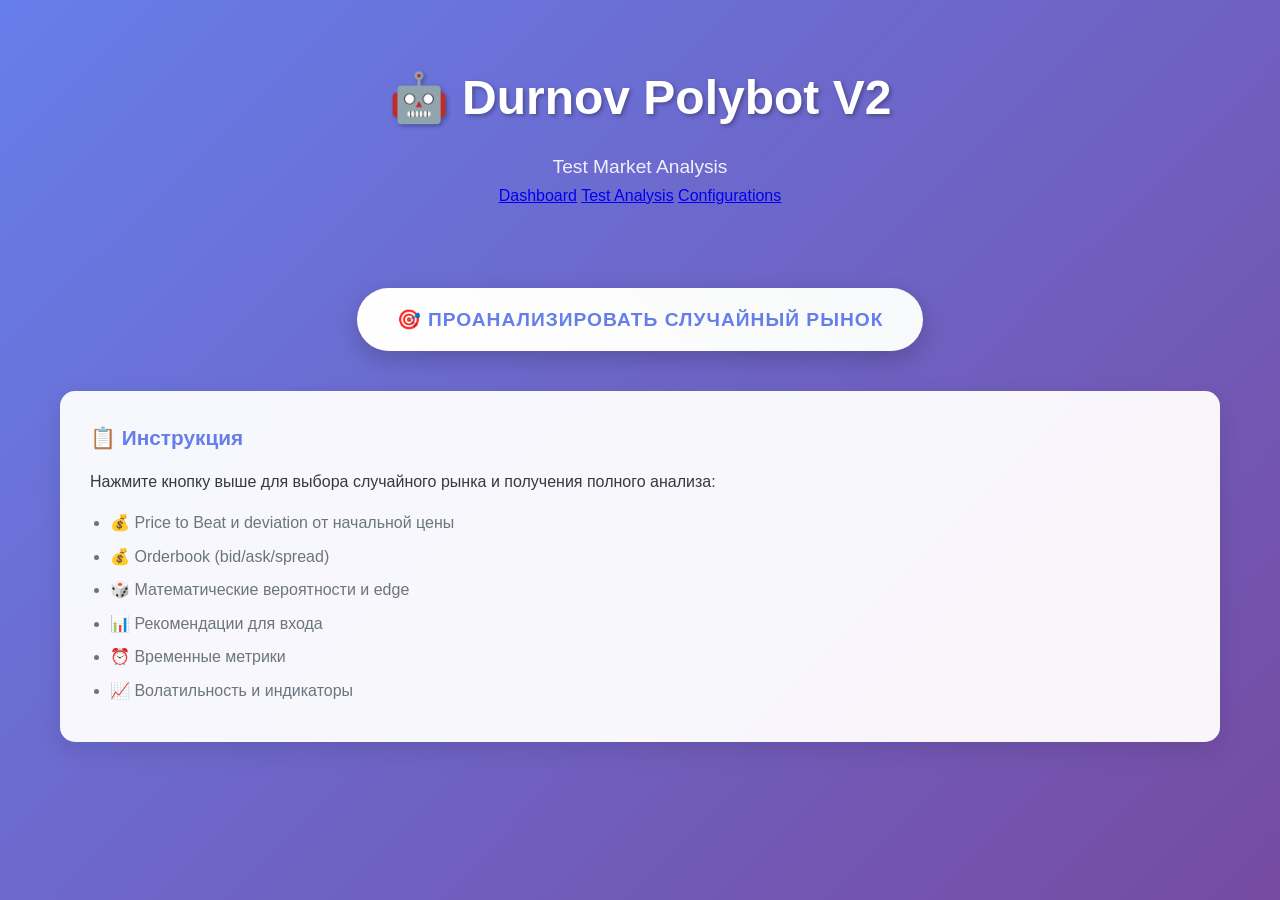
<file: templates/test.html>
<!DOCTYPE html>
<html lang="ru">
<head>
    <meta charset="UTF-8">
    <meta name="viewport" content="width=device-width, initial-scale=1.0">
    <title>Тестирование случайного рынка - Polymarket Bot V2</title>
    <link rel="stylesheet" href="/static/css/test.css">
</head>
<body>
    <div class="container">
        <header>
            <h1>🤖 Durnov Polybot V2</h1>
            <p class="subtitle">Test Market Analysis</p>
            <nav>
                <a href="/">Dashboard</a>
                <a href="/test" class="active">Test Analysis</a>
                <a href="/configurations">Configurations</a>
            </nav>
        </header>

        <main>
            <section class="action-section">
                <button id="analyzeBtn" class="btn-analyze" onclick="analyzeRandomMarket()">
                    🎯 Проанализировать случайный рынок
                </button>
            </section>

            <section id="result" class="result-section hidden">
                <!-- Results will be inserted here by JavaScript -->
            </section>

            <section class="info-section">
                <div class="info-card">
                    <h3>📋 Инструкция</h3>
                    <p>Нажмите кнопку выше для выбора случайного рынка и получения полного анализа:</p>
                    <ul>
                        <li>💰 Price to Beat и deviation от начальной цены</li>
                        <li>💰 Orderbook (bid/ask/spread)</li>
                        <li>🎲 Математические вероятности и edge</li>
                        <li>📊 Рекомендации для входа</li>
                        <li>⏰ Временные метрики</li>
                        <li>📈 Волатильность и индикаторы</li>
                    </ul>
                </div>
            </section>
        </main>
    </div>

    <script src="/static/js/test.js"></script>
</body>
</html>
</file>
<file: static/css/test.css>
/* Polymarket Bot V2 - Test Page Styles */

:root {
    --primary-color: #667eea;
    --secondary-color: #764ba2;
    --success-color: #28a745;
    --danger-color: #dc3545;
    --warning-color: #ffc107;
    --info-color: #17a2b8;
    --light-color: #f8f9fa;
    --dark-color: #343a40;
    --gray-color: #6c757d;
    --border-color: #dee2e6;
    --shadow: 0 2px 4px rgba(0,0,0,0.1);
    --shadow-lg: 0 4px 6px rgba(0,0,0,0.1);
    --border-radius: 8px;
    --border-radius-lg: 15px;
    --transition: all 0.3s ease;
}

* {
    margin: 0;
    padding: 0;
    box-sizing: border-box;
}

body {
    font-family: 'Segoe UI', Tahoma, Geneva, Verdana, sans-serif;
    line-height: 1.6;
    color: var(--dark-color);
    background: linear-gradient(135deg, var(--primary-color), var(--secondary-color));
    min-height: 100vh;
}

.container {
    max-width: 1200px;
    margin: 0 auto;
    padding: 20px;
}

/* Header */
header {
    text-align: center;
    margin-bottom: 40px;
    padding: 40px 0;
    color: white;
}

header h1 {
    font-size: 3rem;
    font-weight: 700;
    margin-bottom: 15px;
    text-shadow: 2px 2px 4px rgba(0,0,0,0.3);
}

.subtitle {
    font-size: 1.2rem;
    opacity: 0.9;
    font-weight: 300;
}

/* Action Section */
.action-section {
    text-align: center;
    margin-bottom: 40px;
}

.btn-analyze {
    background: linear-gradient(45deg, #ffffff, #f8f9fa);
    color: var(--primary-color);
    border: none;
    padding: 20px 40px;
    border-radius: 50px;
    font-size: 1.2rem;
    font-weight: 600;
    cursor: pointer;
    transition: var(--transition);
    box-shadow: 0 8px 25px rgba(0,0,0,0.2);
    text-transform: uppercase;
    letter-spacing: 1px;
}

.btn-analyze:hover:not(:disabled) {
    transform: translateY(-3px) scale(1.05);
    box-shadow: 0 12px 35px rgba(0,0,0,0.3);
}

.btn-analyze:disabled {
    opacity: 0.7;
    cursor: not-allowed;
    transform: none;
}

/* Result Section */
.result-section {
    background: white;
    border-radius: var(--border-radius-lg);
    padding: 30px;
    margin-bottom: 30px;
    box-shadow: 0 10px 30px rgba(0,0,0,0.2);
    animation: fadeIn 0.5s ease-in-out;
}

.result-section.hidden {
    display: none;
}

@keyframes fadeIn {
    from {
        opacity: 0;
        transform: translateY(20px);
    }
    to {
        opacity: 1;
        transform: translateY(0);
    }
}

.result-card {
    margin-bottom: 25px;
}

.result-card h3 {
    font-size: 1.5rem;
    color: var(--primary-color);
    margin-bottom: 15px;
    border-bottom: 2px solid var(--primary-color);
    padding-bottom: 8px;
}

.result-card p {
    margin-bottom: 8px;
    font-size: 1rem;
}

.result-card strong {
    color: var(--dark-color);
}

/* Metrics */
.metrics-grid {
    display: grid;
    grid-template-columns: repeat(auto-fit, minmax(200px, 1fr));
    gap: 15px;
    margin: 20px 0;
}

.metric {
    display: inline-block;
    background: var(--light-color);
    padding: 10px 15px;
    margin: 5px;
    border-radius: 25px;
    font-size: 0.9rem;
    font-weight: 500;
    border: 1px solid var(--border-color);
    transition: var(--transition);
}

.metric:hover {
    background: #e9ecef;
    transform: translateY(-1px);
}

/* Price colors */
.price-up {
    color: var(--success-color);
    font-weight: bold;
}

.price-down {
    color: var(--danger-color);
    font-weight: bold;
}

.neutral {
    color: var(--gray-color);
}

/* Info Section */
.info-section {
    margin-top: 40px;
}

.info-card {
    background: rgba(255, 255, 255, 0.95);
    border-radius: var(--border-radius-lg);
    padding: 30px;
    box-shadow: 0 8px 25px rgba(0,0,0,0.1);
    backdrop-filter: blur(10px);
}

.info-card h3 {
    color: var(--primary-color);
    margin-bottom: 15px;
    font-size: 1.3rem;
}

.info-card p {
    margin-bottom: 15px;
    color: var(--dark-color);
}

.info-card ul {
    padding-left: 20px;
}

.info-card li {
    margin-bottom: 8px;
    color: var(--gray-color);
}

/* Error display */
.error-result {
    background: #f8d7da;
    border: 1px solid #f5c6cb;
    color: #721c24;
    padding: 15px;
    border-radius: var(--border-radius);
    margin: 20px 0;
}

/* Loading animation */
.loading {
    display: inline-block;
    width: 20px;
    height: 20px;
    border: 3px solid rgba(255,255,255,.3);
    border-radius: 50%;
    border-top-color: #fff;
    animation: spin 1s ease-in-out infinite;
    margin-right: 10px;
}

@keyframes spin {
    to { transform: rotate(360deg); }
}

/* Responsive Design */
@media (max-width: 768px) {
    .container {
        padding: 15px;
    }

    header h1 {
        font-size: 2.5rem;
    }

    .btn-analyze {
        padding: 15px 30px;
        font-size: 1rem;
    }

    .result-section {
        padding: 20px;
    }

    .metrics-grid {
        grid-template-columns: repeat(auto-fit, minmax(150px, 1fr));
    }

    .metric {
        padding: 8px 12px;
        margin: 3px;
        font-size: 0.8rem;
    }
}

@media (max-width: 480px) {
    header h1 {
        font-size: 2rem;
    }

    .btn-analyze {
        padding: 12px 25px;
        font-size: 0.9rem;
    }

    .metrics-grid {
        grid-template-columns: 1fr;
    }

    .info-card {
        padding: 20px;
    }
}
</file>
